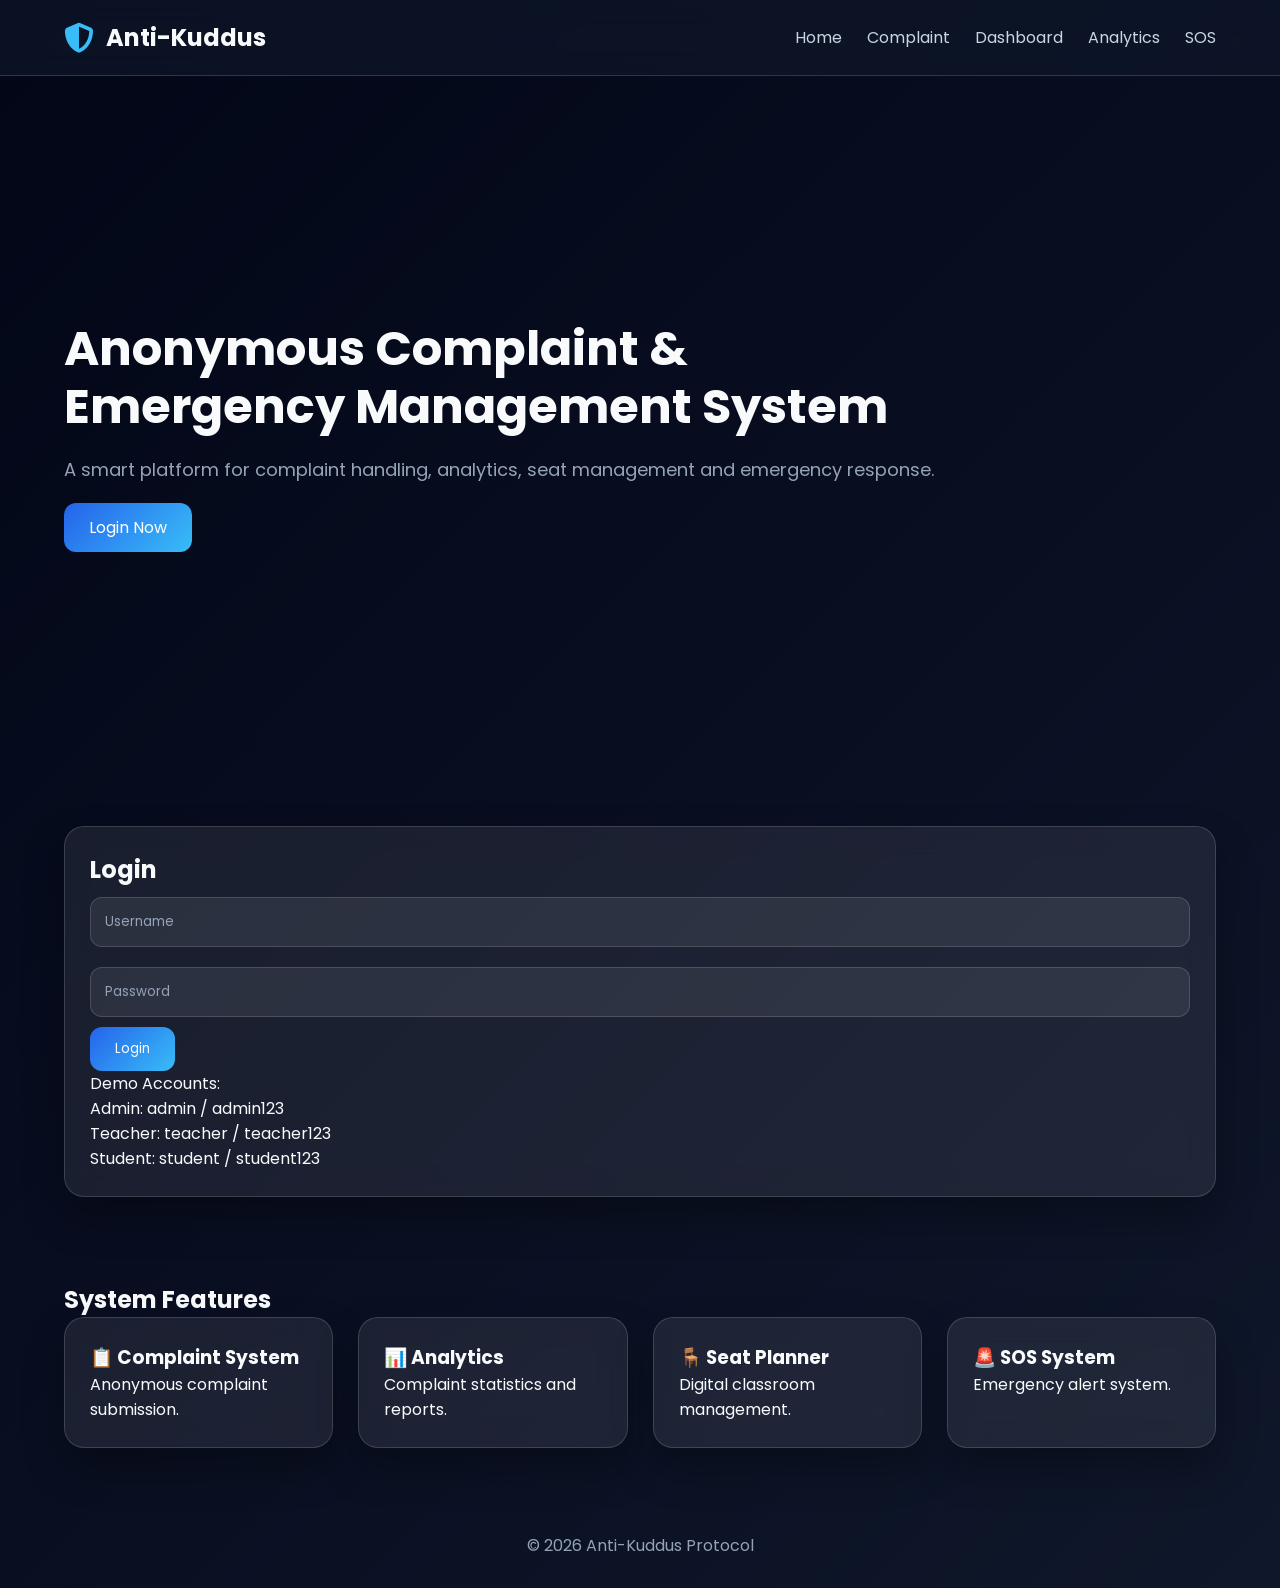
<file: index.html>
<!DOCTYPE html>
<html lang="en">

<head>


<meta charset="UTF-8">


<meta name="viewport" content="width=device-width, initial-scale=1.0">



<title>Anti-Kuddus Protocol</title>




<link rel="preconnect" href="https://fonts.googleapis.com">


<link rel="preconnect" href="https://fonts.gstatic.com" crossorigin>



<link href="https://fonts.googleapis.com/css2?family=Poppins:wght@300;400;500;600;700&display=swap"
rel="stylesheet">





<link rel="stylesheet"

href="https://cdnjs.cloudflare.com/ajax/libs/font-awesome/6.6.0/css/all.min.css">





<link rel="stylesheet"

href="css/style.css">



</head>



<body>





<!-- Navbar -->


<nav>



<div class="logo">


<i class="fa-solid fa-shield-halved"></i>


<h2>

Anti-Kuddus

</h2>


</div>




<ul class="nav-links">



<li>

<a href="index.html">

Home

</a>

</li>




<li>

<a href="complaint.html">

Complaint

</a>

</li>




<li>

<a href="dashboard.html">

Dashboard

</a>

</li>

<li>

<a href="Analytics.html">

Analytics

</a>

</li>



<li>

<a href="sos.html">

SOS

</a>

</li>




</ul>



</nav>









<!-- Hero Section -->


<section class="hero">


<div class="container">



<h1>


Anonymous Complaint &

<br>

Emergency Management System


</h1>




<p>


A smart platform for complaint handling,

analytics, seat management and emergency response.


</p>




<a href="#login"

class="btn">


Login Now


</a>




</div>


</section>









<!-- Login -->


<section class="container"

id="login">


<div class="card">



<h2>

Login

</h2>






<form id="loginForm">





<input

type="text"

id="username"

placeholder="Username"

required>





<input

type="password"

id="password"

placeholder="Password"

required>






<button

class="btn"

type="submit">


Login


</button>





</form>





<p>


Demo Accounts:


<br>


Admin:

admin / admin123


<br>


Teacher:

teacher / teacher123


<br>


Student:

student / student123



</p>



</div>


</section>









<!-- Features -->


<section class="container">


<h2>

System Features

</h2>





<div class="cards">





<div class="card">


<h3>

📋 Complaint System

</h3>


<p>

Anonymous complaint submission.

</p>


</div>






<div class="card">


<h3>

📊 Analytics

</h3>


<p>

Complaint statistics and reports.

</p>


</div>







<div class="card">


<h3>

🪑 Seat Planner

</h3>


<p>

Digital classroom management.

</p>


</div>








<div class="card">


<h3>

🚨 SOS System

</h3>


<p>

Emergency alert system.

</p>


</div>





</div>


</section>








<!-- Footer -->


<footer>


<p>


© 2026 Anti-Kuddus Protocol

</p>


</footer>








<div id="toast" class="toast"></div>






<script src="js/utils.js"></script>


<script src="js/script.js"></script>




</body>


</html>
</file>
<file: css/style.css>
/* ==========================================
   Anti-Kuddus Protocol v2.0
   Modern Glassmorphism Theme
   Main Stylesheet
========================================== */


/* ==========================
   Global Reset
========================== */

*{

    margin:0;

    padding:0;

    box-sizing:border-box;

    font-family:'Poppins',sans-serif;

}


:root{

    --primary:#2563eb;

    --secondary:#38bdf8;

    --dark:#020617;

    --glass:rgba(255,255,255,0.08);

    --border:rgba(255,255,255,0.15);

    --text:#f8fafc;

    --muted:#94a3b8;

    --success:#22c55e;

    --warning:#facc15;

    --danger:#ef4444;

}


/* ==========================
   Body
========================== */

body{

    background:

    linear-gradient(

        135deg,

        #020617,

        #0f172a

    );

    min-height:100vh;

    color:var(--text);

}


/* ==========================
   Links
========================== */

a{

    text-decoration:none;

    color:white;

}


/* ==========================
   Container
========================== */

.container{

    width:90%;

    max-width:1200px;

    margin:auto;

    padding:30px 0;

}


/* ==========================
   Navbar
========================== */

nav{

    width:100%;

    padding:20px 5%;

    display:flex;

    justify-content:space-between;

    align-items:center;

    background:rgba(15,23,42,0.7);

    backdrop-filter:blur(15px);

    border-bottom:1px solid var(--border);

    position:sticky;

    top:0;

    z-index:1000;

}


.logo{

    display:flex;

    align-items:center;

    gap:12px;

}


.logo i{

    font-size:30px;

    color:var(--secondary);

}


.logo h2{

    font-size:24px;

}


.nav-links{

    display:flex;

    list-style:none;

    gap:25px;

    align-items:center;

}


.nav-links a{

    color:#cbd5e1;

    transition:.3s;

}


.nav-links a:hover{

    color:white;

}


/* ==========================
   Glass Card
========================== */

.card{

    background:var(--glass);

    border:1px solid var(--border);

    backdrop-filter:blur(15px);

    border-radius:20px;

    padding:25px;

    box-shadow:

    0 20px 40px rgba(0,0,0,.3);

    margin-bottom:25px;

}


/* ==========================
   Grid Cards
========================== */

.cards{

    display:grid;

    grid-template-columns:

    repeat(auto-fit,minmax(250px,1fr));

    gap:25px;

}


/* ==========================
   Hero
========================== */

.hero{

    min-height:80vh;

    display:flex;

    align-items:center;

}


.hero h1{

    font-size:48px;

    line-height:1.2;

}


.hero p{

    color:var(--muted);

    margin:20px 0;

    font-size:18px;

}


/* ==========================
   Buttons
========================== */

.btn{

    display:inline-block;

    background:

    linear-gradient(

        135deg,

        var(--primary),

        var(--secondary)

    );

    border:none;

    padding:12px 25px;

    border-radius:12px;

    color:white;

    cursor:pointer;

    transition:.3s;

}


.btn:hover{

    transform:translateY(-3px);

}


/* ==========================
   Forms
========================== */

input,
select,
textarea{

    width:100%;

    padding:14px;

    margin:10px 0;

    background:

    rgba(255,255,255,.08);

    border:

    1px solid var(--border);

    border-radius:12px;

    color:white;

    outline:none;

}


textarea{

    min-height:120px;

}


input::placeholder{

    color:#94a3b8;

}


/* ==========================
   Tables
========================== */

table{

    width:100%;

    border-collapse:collapse;

}


th{

    background:rgba(255,255,255,.1);

}


th,
td{

    padding:15px;

    text-align:left;

    border-bottom:

    1px solid var(--border);

}


/* ==========================
   Status
========================== */

.status-success{

    color:var(--success);

}


.status-warning{

    color:var(--warning);

}


.status-danger{

    color:var(--danger);

}


/* ==========================
   Toast
========================== */

.toast{

    position:fixed;

    right:25px;

    bottom:25px;

    background:#2563eb;

    padding:15px 25px;

    border-radius:12px;

    opacity:0;

    transform:translateY(20px);

    transition:.3s;

}


.toast.show{

    opacity:1;

    transform:translateY(0);

}


/* ==========================
   Animation
========================== */

.fade-in{

    opacity:0;

    transform:translateY(30px);

    transition:.6s;

}


.fade-in.show{

    opacity:1;

    transform:translateY(0);

}


/* ==========================
   Footer
========================== */

footer{

    text-align:center;

    padding:30px;

    color:#94a3b8;

}


/* ==========================
   Responsive
========================== */

@media(max-width:768px){

    nav{

        flex-direction:column;

        gap:20px;

    }


    .nav-links{

        flex-wrap:wrap;

        justify-content:center;

    }


    .hero h1{

        font-size:32px;

    }


    table{

        display:block;

        overflow-x:auto;

    }

}
</file>
<file: css/sos.css>
/* ==========================================
   Anti-Kuddus Protocol v2.0
   SOS Emergency Styling
========================================== */


/* ==========================
   SOS Main Card
========================== */


.sos-card{

    background:

    rgba(255,255,255,0.08);


    border:

    1px solid rgba(255,255,255,0.15);


    backdrop-filter:

    blur(15px);


    border-radius:25px;


    padding:50px;


    text-align:center;


    box-shadow:

    0 20px 40px rgba(0,0,0,.3);


}




.sos-card h1{

    font-size:42px;

    margin-bottom:15px;

}




.sos-card p{

    color:#cbd5e1;

}





/* ==========================
   SOS Button
========================== */


.sos-btn{


    width:200px;


    height:200px;


    border-radius:50%;


    border:none;


    margin:40px;


    background:#ef4444;


    color:white;


    font-size:55px;


    font-weight:700;


    cursor:pointer;


    box-shadow:

    0 0 30px rgba(239,68,68,.8);


    animation:

    pulse 1.5s infinite;


    transition:.3s;


}





.sos-btn:hover{


    transform:scale(1.08);


}




.sos-btn:active{


    transform:scale(.9);


}






/* ==========================
   SOS Animation
========================== */


@keyframes pulse{


0%{


box-shadow:

0 0 0 0 rgba(239,68,68,.7);


}



70%{


box-shadow:

0 0 0 40px rgba(239,68,68,0);


}



100%{


box-shadow:

0 0 0 0 rgba(239,68,68,0);


}


}








/* ==========================
   Status Text
========================== */


#status{


font-size:18px;


font-weight:500;


color:#facc15;


}








/* ==========================
   Emergency Contact
========================== */


.emergency-box{


text-align:center;


}



.emergency-box h2{


margin-bottom:10px;


}





.call-btn{


display:inline-block;


margin-top:20px;


padding:14px 30px;


background:#22c55e;


border-radius:12px;


color:white;


font-size:18px;


font-weight:600;


transition:.3s;


}





.call-btn:hover{


transform:translateY(-3px);


background:#16a34a;


}








/* ==========================
   Responsive
========================== */


@media(max-width:768px){



.sos-card{


padding:30px;


}



.sos-card h1{


font-size:32px;


}



.sos-btn{


width:140px;


height:140px;


font-size:40px;


margin:30px;


}



}
</file>
